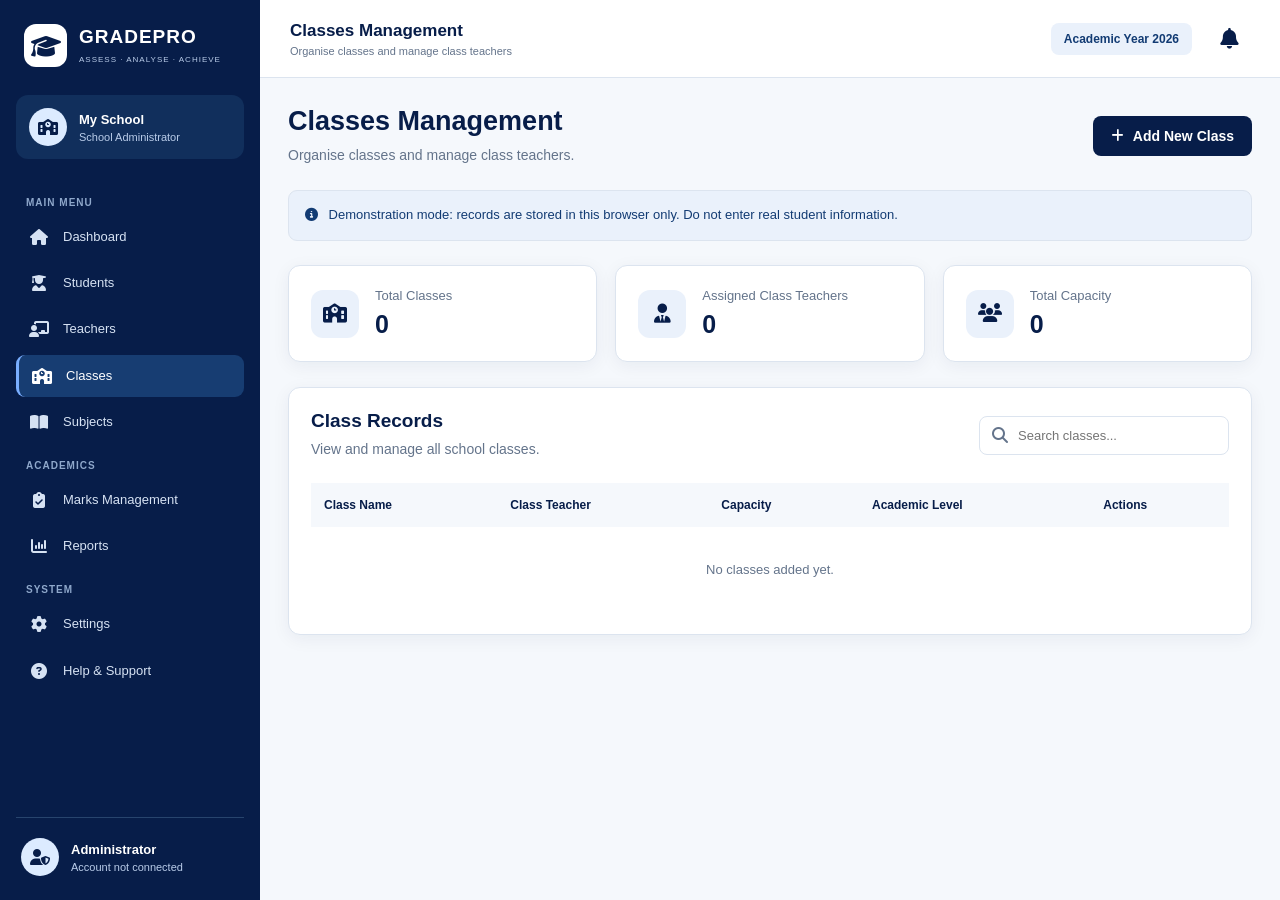
<file: classes.html>
<!DOCTYPE html>
<html lang="en">
<head>
    <meta charset="UTF-8">
    <meta name="viewport" content="width=device-width, initial-scale=1.0">
    <meta name="theme-color" content="#071D49">

    <title>GRADEPRO | Classes Management</title>

    <link rel="stylesheet" href="css/style.css">
    <link rel="stylesheet" href="css/classes.css">

    <link rel="stylesheet"
          href="https://cdnjs.cloudflare.com/ajax/libs/font-awesome/6.7.2/css/all.min.css">
</head>

<body>

<div class="app-container">

    <!-- SIDEBAR -->
    <aside class="sidebar" id="sidebar">

        <div class="brand">
            <div class="brand-icon">
                <i class="fa-solid fa-graduation-cap"></i>
            </div>

            <div>
                <h2>GRADEPRO</h2>
                <small>ASSESS · ANALYSE · ACHIEVE</small>
            </div>
        </div>

        <div class="school-info">
            <div class="school-avatar">
                <i class="fa-solid fa-school"></i>
            </div>

            <div>
                <strong>My School</strong>
                <small>School Administrator</small>
            </div>
        </div>

        <nav class="navigation">

            <p class="nav-heading">MAIN MENU</p>

            <a href="index.html" class="nav-link">
                <i class="fa-solid fa-house"></i>
                <span>Dashboard</span>
            </a>

            <a href="students.html" class="nav-link">
                <i class="fa-solid fa-user-graduate"></i>
                <span>Students</span>
            </a>

            <a href="teachers.html" class="nav-link">
                <i class="fa-solid fa-chalkboard-user"></i>
                <span>Teachers</span>
            </a>

            <a href="classes.html" class="nav-link active">
                <i class="fa-solid fa-school"></i>
                <span>Classes</span>
            </a>

            <a href="subjects.html" class="nav-link">
                <i class="fa-solid fa-book-open"></i>
                <span>Subjects</span>
            </a>

            <p class="nav-heading">ACADEMICS</p>

            <a href="marks.html" class="nav-link">
                <i class="fa-solid fa-clipboard-check"></i>
                <span>Marks Management</span>
            </a>

            <a href="reports.html" class="nav-link">
                <i class="fa-solid fa-chart-column"></i>
                <span>Reports</span>
            </a>

            <p class="nav-heading">SYSTEM</p>

            <a href="#" class="nav-link">
                <i class="fa-solid fa-gear"></i>
                <span>Settings</span>
            </a>

            <a href="#" class="nav-link">
                <i class="fa-solid fa-circle-question"></i>
                <span>Help &amp; Support</span>
            </a>

        </nav>

        <div class="sidebar-footer">
            <div class="admin-avatar">
                <i class="fa-solid fa-user-shield"></i>
            </div>

            <div>
                <strong>Administrator</strong>
                <small>Account not connected</small>
            </div>
        </div>

    </aside>

    <!-- MAIN CONTENT -->
    <div class="main-content">

        <header class="topbar">

            <div class="topbar-left">

                <button class="menu-button" id="menuButton"
                        type="button"
                        aria-label="Open navigation menu">
                    <i class="fa-solid fa-bars"></i>
                </button>

                <div>
                    <h3>Classes Management</h3>
                    <small>Organise classes and manage class teachers</small>
                </div>

            </div>

            <div class="topbar-right">
                <span class="academic-year">Academic Year 2026</span>

                <button class="notification-button"
                        type="button"
                        aria-label="Notifications">
                    <i class="fa-solid fa-bell"></i>
                </button>
            </div>

        </header>

        <main class="classes-page">

            <section class="page-heading">
                <div>
                    <h1>Classes Management</h1>
                    <p>Organise classes and manage class teachers.</p>
                </div>

                <button class="primary-btn" id="openClassModal">
                    <i class="fa-solid fa-plus"></i>
                    Add New Class
                </button>
            </section>

            <div class="demo-notice">
                <i class="fa-solid fa-circle-info"></i>
                Demonstration mode: records are stored in this browser only.
                Do not enter real student information.
            </div>

            <section class="class-stats">

                <div class="stat-card">
                    <div class="stat-icon">
                        <i class="fa-solid fa-school"></i>
                    </div>

                    <div>
                        <p>Total Classes</p>
                        <h2 id="totalClasses">0</h2>
                    </div>
                </div>

                <div class="stat-card">
                    <div class="stat-icon">
                        <i class="fa-solid fa-user-tie"></i>
                    </div>

                    <div>
                        <p>Assigned Class Teachers</p>
                        <h2 id="assignedTeachers">0</h2>
                    </div>
                </div>

                <div class="stat-card">
                    <div class="stat-icon">
                        <i class="fa-solid fa-users"></i>
                    </div>

                    <div>
                        <p>Total Capacity</p>
                        <h2 id="totalCapacity">0</h2>
                    </div>
                </div>

            </section>

            <section class="classes-panel">

                <div class="panel-heading">

                    <div>
                        <h2>Class Records</h2>
                        <p>View and manage all school classes.</p>
                    </div>

                    <div class="search-box">
                        <i class="fa-solid fa-magnifying-glass"></i>

                        <input type="search"
                               id="classSearch"
                               placeholder="Search classes...">
                    </div>

                </div>

                <div class="table-wrapper">

                    <table class="classes-table">

                        <thead>
                            <tr>
                                <th>Class Name</th>
                                <th>Class Teacher</th>
                                <th>Capacity</th>
                                <th>Academic Level</th>
                                <th>Actions</th>
                            </tr>
                        </thead>

                        <tbody id="classesTableBody">
                            <tr>
                                <td colspan="5" class="empty-message">
                                    No classes added yet.
                                </td>
                            </tr>
                        </tbody>

                    </table>

                </div>

            </section>

        </main>

    </div>

</div>

<!-- ADD / EDIT CLASS MODAL -->
<div class="modal" id="classModal">

    <div class="modal-content">

        <div class="modal-header">

            <div>
                <h2 id="classModalTitle">Add New Class</h2>
                <p>Enter the class information below.</p>
            </div>

            <button type="button"
                    id="closeClassModal"
                    class="close-btn">
                &times;
            </button>

        </div>

        <form id="classForm">

            <div class="form-group">
                <label for="className">Class Name</label>

                <input type="text"
                       id="className"
                       placeholder="e.g. Senior One"
                       required>
            </div>

            <div class="form-group">
                <label for="classTeacher">Class Teacher</label>

                <input type="text"
                       id="classTeacher"
                       placeholder="Enter teacher's name">
            </div>

            <div class="form-group">
                <label for="classCapacity">Class Capacity</label>

                <input type="number"
                       id="classCapacity"
                       min="1"
                       placeholder="e.g. 60"
                       required>
            </div>

            <div class="form-group">
                <label for="academicLevel">Academic Level</label>

                <select id="academicLevel" required>
                    <option value="">Select academic level</option>
                    <option value="Lower Secondary">Lower Secondary</option>
                    <option value="Upper Secondary">Upper Secondary</option>
                    <option value="Other">Other</option>
                </select>
            </div>

            <div class="form-actions">

                <button type="button"
                        id="cancelClassModal"
                        class="cancel-btn">
                    Cancel
                </button>

                <button type="submit" class="primary-btn">
                    Save Class
                </button>

            </div>

        </form>

    </div>

</div>

<script src="js/app.js"></script>
<script src="js/classes.js"></script>

</body>
</html>
</file>
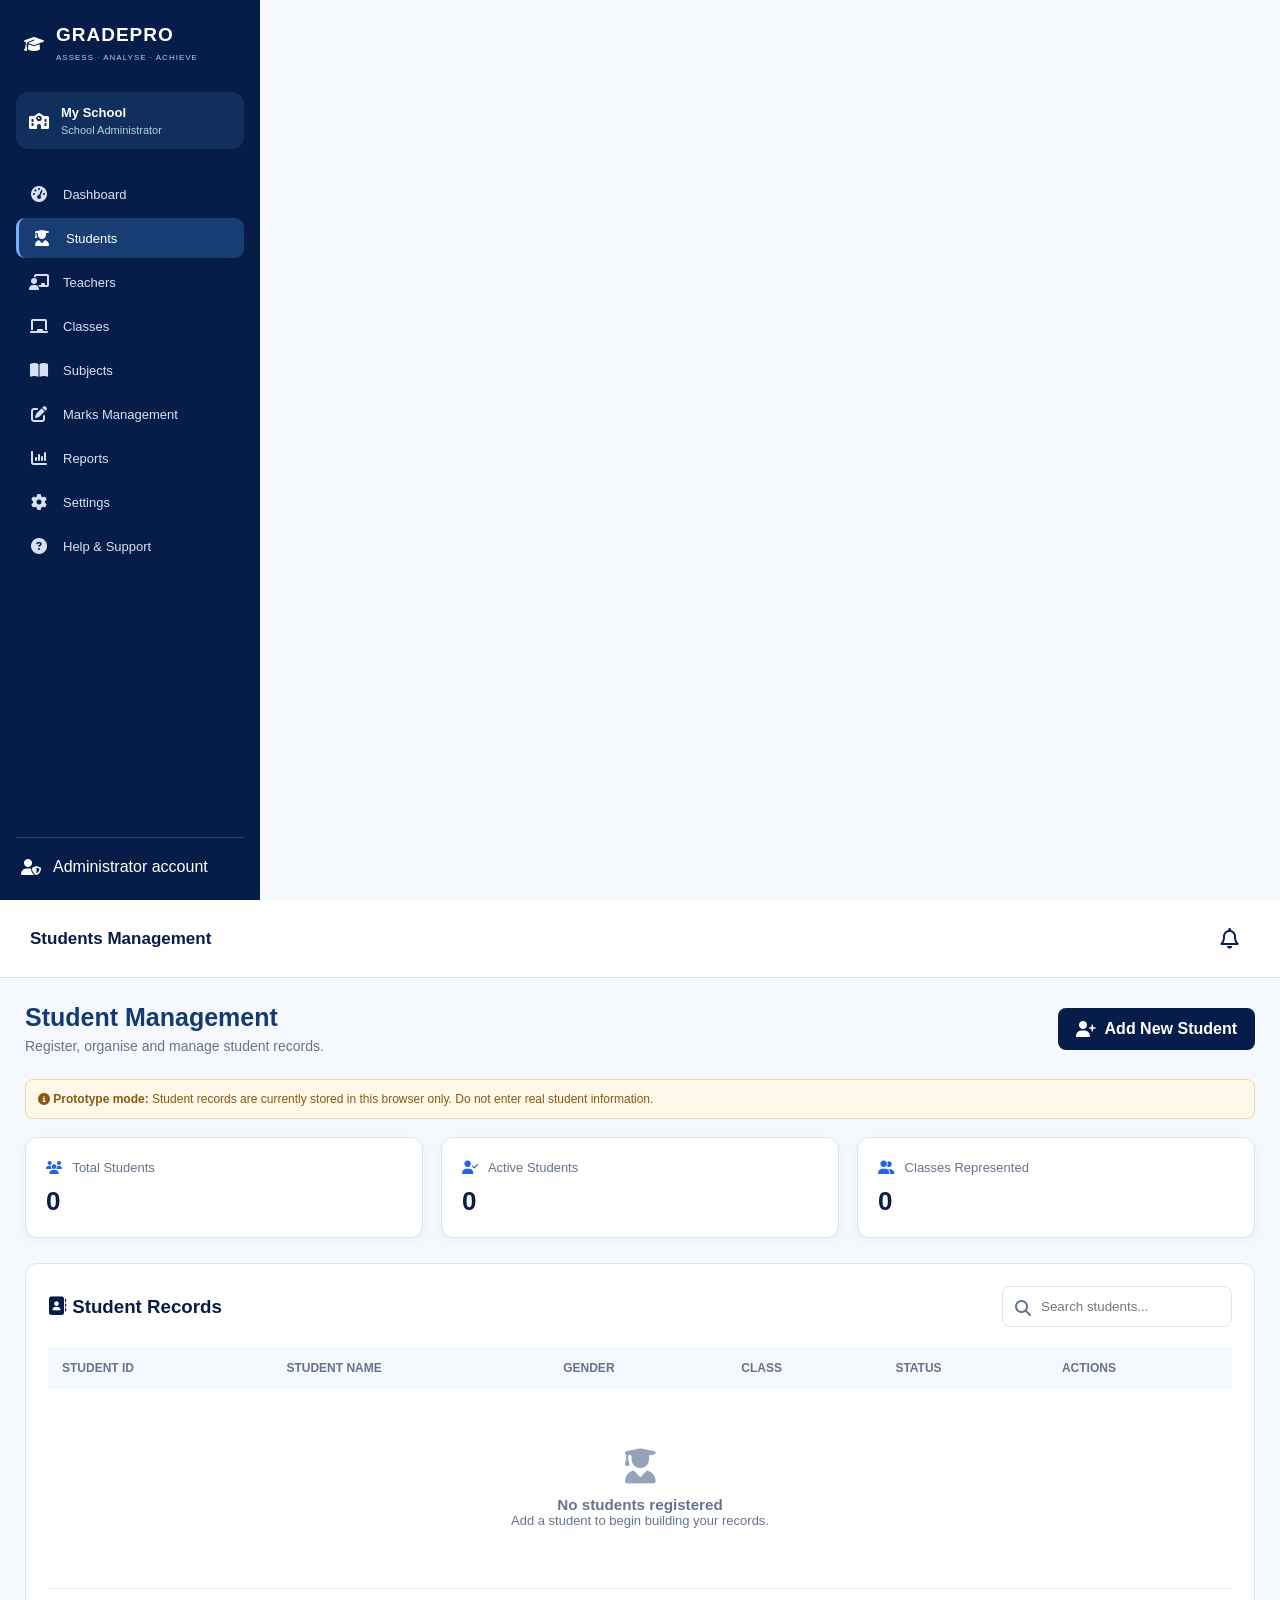
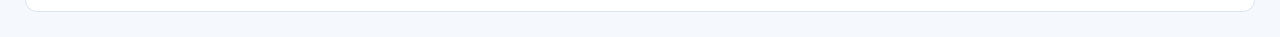
<file: students.html>
<!DOCTYPE html>
<html lang="en">
<head>
    <meta charset="UTF-8">
    <meta name="viewport" content="width=device-width, initial-scale=1.0">
    <meta name="theme-color" content="#123B73">

    <title>GRADEPRO | Students Management</title>

    <!-- EXTERNAL CSS -->
    <link rel="stylesheet" href="css/style.css">
    <link rel="stylesheet" href="css/students.css">

    <!-- FONT AWESOME -->
    <link rel="stylesheet"
    href="https://cdnjs.cloudflare.com/ajax/libs/font-awesome/6.7.2/css/all.min.css">
</head>

<body>

<div class="main-content">

    <!-- SIDEBAR -->
    <aside class="sidebar" id="sidebar">

        <div class="brand">
            <i class="fa-solid fa-graduation-cap"></i>
            <div>
                <h2>GRADEPRO</h2>
                <small>ASSESS · ANALYSE · ACHIEVE</small>
            </div>
        </div>

        <div class="school-info">
            <i class="fa-solid fa-school"></i>
            <div>
                <strong>My School</strong>
                <small>School Administrator</small>
            </div>
        </div>

        <nav class="sidebar-nav" aria-label="Main navigation">

            <a href="index.html">
                <i class="fa-solid fa-gauge-high"></i>
                Dashboard
            </a>

            <a href="students.html" class="active" aria-current="page">
                <i class="fa-solid fa-user-graduate"></i>
                Students
            </a>

            <a href="teachers.html">
                <i class="fa-solid fa-chalkboard-user"></i>
                Teachers
            </a>

            <a href="classes.html">
                <i class="fa-solid fa-chalkboard"></i>
                Classes
            </a>

            <a href="subjects.html">
                <i class="fa-solid fa-book-open"></i>
                Subjects
            </a>

            <a href="marks.html">
                <i class="fa-solid fa-pen-to-square"></i>
                Marks Management
            </a>

            <a href="reports.html">
                <i class="fa-solid fa-chart-column"></i>
                Reports
            </a>

            <a href="#">
                <i class="fa-solid fa-gear"></i>
                Settings
            </a>

            <a href="#">
                <i class="fa-solid fa-circle-question"></i>
                Help &amp; Support
            </a>

        </nav>

        <div class="sidebar-footer">
            <i class="fa-solid fa-user-shield"></i>
            <span>Administrator account</span>
        </div>

    </aside>


    <!-- MAIN CONTENT -->
    <div class="main-content">

        <!-- TOPBAR -->
        <header class="topbar">

            <button
                type="button"
                class="menu-toggle"
                id="menuButton"
                aria-label="Open navigation menu"
                aria-controls="sidebar"
                aria-expanded="false">

                <i class="fa-solid fa-bars"></i>

            </button>

            <div>
                <strong>Students Management</strong>
            </div>

            <div class="topbar-actions">
                <button type="button" class="notification-button"
                        aria-label="Notifications">
                    <i class="fa-regular fa-bell"></i>
                </button>
            </div>

        </header>


        <!-- STUDENTS PAGE -->
        <main class="page-content">

            <section class="page-heading">

                <div>
                    <h1>Student Management</h1>
                    <p>Register, organise and manage student records.</p>
                </div>

                <button type="button" class="primary-btn"
                        id="openStudentModal">

                    <i class="fa-solid fa-user-plus"></i>
                    Add New Student

                </button>

            </section>


            <!-- PROTOTYPE NOTICE -->
            <div class="notice">

                <i class="fa-solid fa-circle-info"></i>

                <strong>Prototype mode:</strong>
                Student records are currently stored in this browser only.
                Do not enter real student information.

            </div>


            <!-- STUDENT STATISTICS -->
            <section class="student-stats">

                <div class="student-stat">

                    <span>
                        <i class="fa-solid fa-users"></i>
                        Total Students
                    </span>

                    <h2 id="studentCount">0</h2>

                </div>


                <div class="student-stat">

                    <span>
                        <i class="fa-solid fa-user-check"></i>
                        Active Students
                    </span>

                    <h2 id="activeStudentCount">0</h2>

                </div>


                <div class="student-stat">

                    <span>
                        <i class="fa-solid fa-user-group"></i>
                        Classes Represented
                    </span>

                    <h2 id="classCount">0</h2>

                </div>

            </section>


            <!-- STUDENT RECORDS -->
            <section class="students-panel">

                <div class="students-toolbar">

                    <h3>
                        <i class="fa-solid fa-address-book"></i>
                        Student Records
                    </h3>

                    <div class="search-box">

                        <i class="fa-solid fa-magnifying-glass"></i>

                        <input
                            type="search"
                            id="studentSearch"
                            placeholder="Search students..."
                            aria-label="Search students">

                    </div>

                </div>


                <div class="table-wrapper">

                    <table class="students-table">

                        <thead>
                            <tr>
                                <th>Student ID</th>
                                <th>Student Name</th>
                                <th>Gender</th>
                                <th>Class</th>
                                <th>Status</th>
                                <th>Actions</th>
                            </tr>
                        </thead>

                        <tbody id="studentsTableBody">

                            <tr>
                                <td colspan="6">

                                    <div class="empty-message">

                                        <i class="fa-solid fa-user-graduate"></i>

                                        <h3>No students registered</h3>

                                        <p>
                                            Student records will appear here
                                            after registration.
                                        </p>

                                    </div>

                                </td>
                            </tr>

                        </tbody>

                    </table>

                </div>

            </section>

        </main>


        <!-- STUDENT REGISTRATION MODAL -->
        <div class="modal" id="studentModal">

            <div class="modal-content">

                <div class="modal-header">

                    <h2 id="studentModalTitle">
                        <i class="fa-solid fa-user-plus"></i>
                        Register Student
                    </h2>

                    <button
                        type="button"
                        class="close-modal"
                        id="closeStudentModal"
                        aria-label="Close form">

                        <i class="fa-solid fa-xmark"></i>

                    </button>

                </div>


                <form class="student-form" id="studentForm">

                    <div class="form-group">

                        <label for="studentId">Student ID</label>

                        <input
                            type="text"
                            id="studentId"
                            placeholder="e.g. GP001"
                            required>

                    </div>


                    <div class="form-group">

                        <label for="admissionNumber">Admission Number</label>

                        <input
                            type="text"
                            id="admissionNumber"
                            placeholder="Admission number"
                            required>

                    </div>


                    <div class="form-group">

                        <label for="firstName">First Name</label>

                        <input
                            type="text"
                            id="firstName"
                            placeholder="First name"
                            required>

                    </div>


                    <div class="form-group">

                        <label for="lastName">Last Name</label>

                        <input
                            type="text"
                            id="lastName"
                            placeholder="Last name"
                            required>

                    </div>


                    <div class="form-group">

                        <label for="gender">Gender</label>

                        <select id="gender" required>

                            <option value="">Select gender</option>
                            <option value="Male">Male</option>
                            <option value="Female">Female</option>

                        </select>

                    </div>


                    <div class="form-group">

                        <label for="studentClass">Class</label>

                        <select id="studentClass" required>

                            <option value="">Select class</option>
                            <option value="Senior 1">Senior 1</option>
                            <option value="Senior 2">Senior 2</option>
                            <option value="Senior 3">Senior 3</option>
                            <option value="Senior 4">Senior 4</option>
                            <option value="Senior 5">Senior 5</option>
                            <option value="Senior 6">Senior 6</option>

                        </select>

                    </div>


                    <div class="form-group">

                        <label for="studentStatus">Status</label>

                        <select id="studentStatus" required>

                            <option value="Active">Active</option>
                            <option value="Inactive">Inactive</option>

                        </select>

                    </div>


                    <div class="form-actions">

                        <button
                            type="button"
                            class="cancel-btn"
                            id="cancelStudentModal">

                            Cancel

                        </button>


                        <button type="submit" class="primary-btn">

                            <i class="fa-solid fa-floppy-disk"></i>
                            Register Student

                        </button>

                    </div>

                </form>

            </div>

        </div>

    </div>

</div>


<!-- JAVASCRIPT -->
<script src="js/app.js"></script>
<script src="js/students.js"></script>

</body>
</html>
</file>
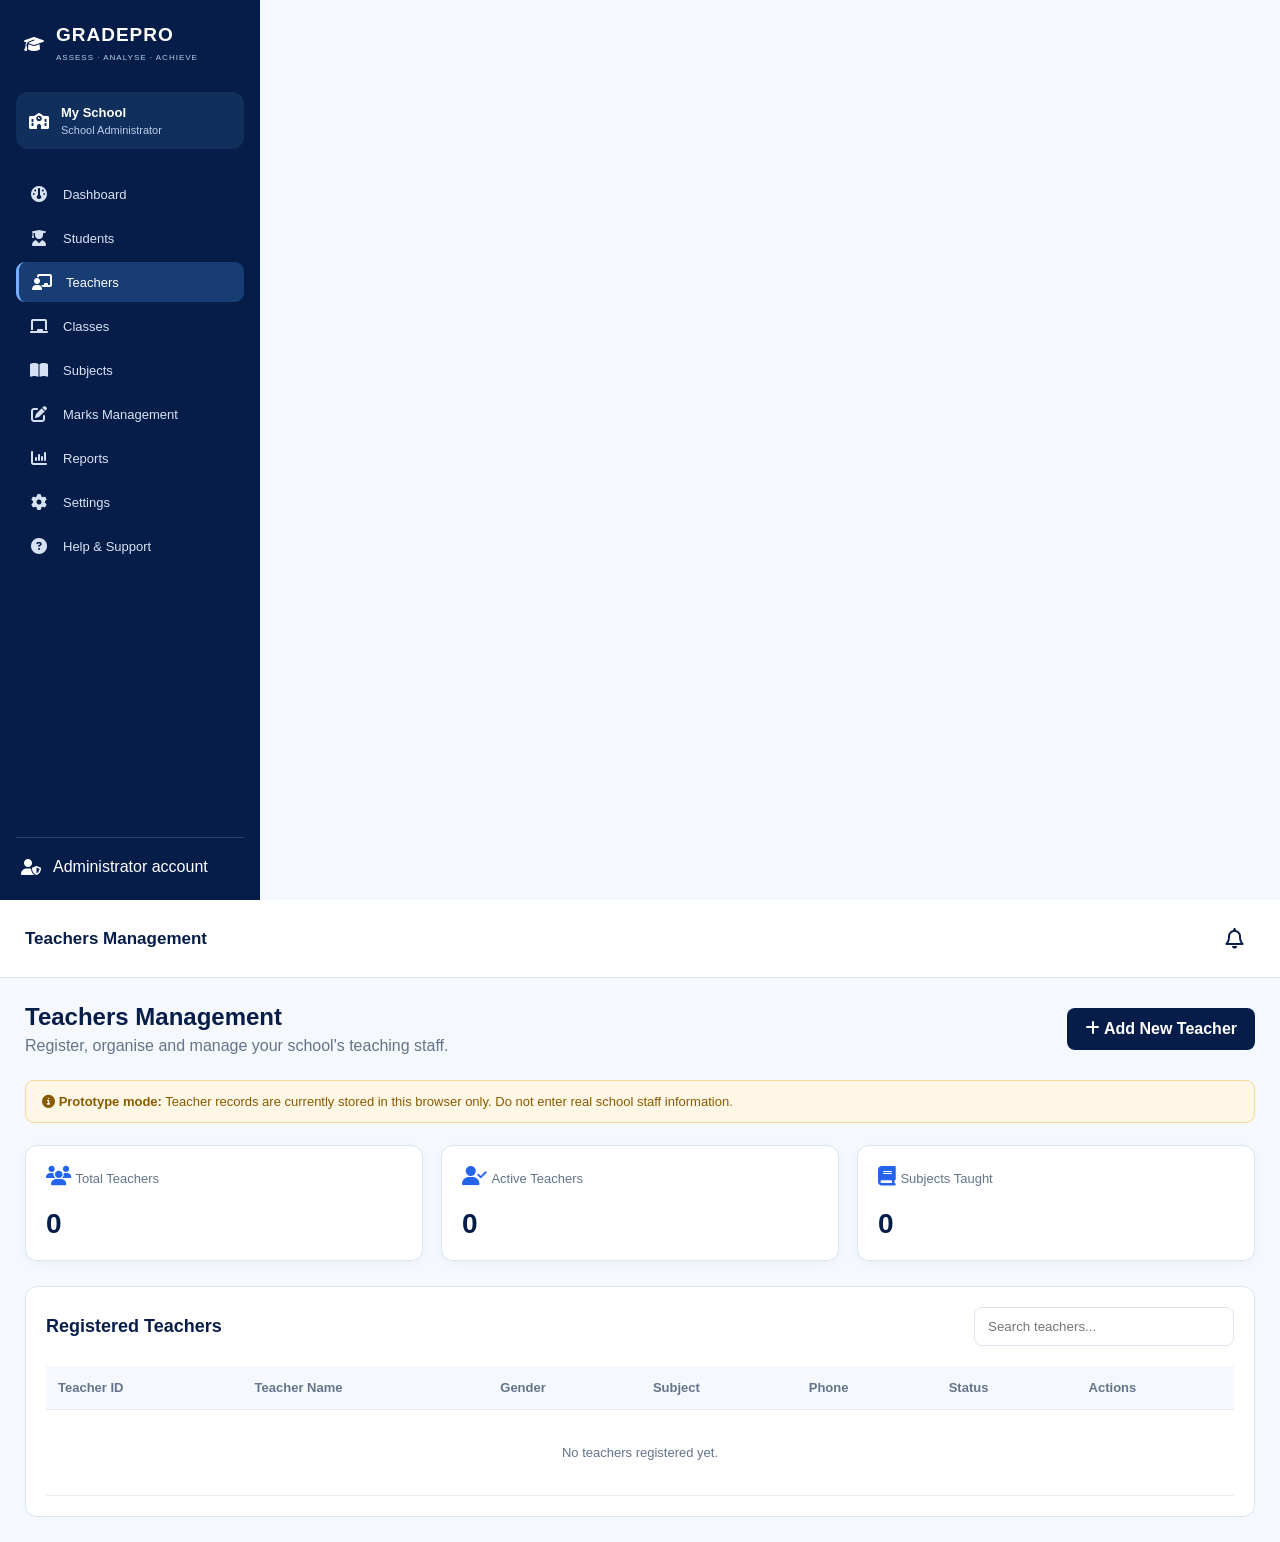
<file: teachers.html>
<!DOCTYPE html>
<html lang="en">
<head>
    <meta charset="UTF-8">
    <meta name="viewport" content="width=device-width, initial-scale=1.0">
    <meta name="theme-color" content="#123B73">

    <title>GRADEPRO | Teachers Management</title>

    <!-- Main stylesheets -->
    <link rel="stylesheet" href="css/style.css">
    <link rel="stylesheet" href="css/teachers.css">

    <!-- Icons -->
    <link rel="stylesheet" href="https://cdnjs.cloudflare.com/ajax/libs/font-awesome/6.7.2/css/all.min.css">
</head>

<body>

    <!-- SIDEBAR -->
    <aside class="sidebar" id="sidebar">

        <div class="brand">
            <i class="fa-solid fa-graduation-cap"></i>
            <div>
                <h2>GRADEPRO</h2>
                <small>ASSESS · ANALYSE · ACHIEVE</small>
            </div>
        </div>

        <div class="school-info">
            <i class="fa-solid fa-school"></i>
            <div>
                <strong>My School</strong>
                <small>School Administrator</small>
            </div>
        </div>

        <nav class="sidebar-nav" aria-label="Main navigation">

            <a href="index.html">
                <i class="fa-solid fa-gauge"></i>
                Dashboard
            </a>

            <a href="students.html">
                <i class="fa-solid fa-user-graduate"></i>
                Students
            </a>

            <a href="teachers.html" class="active" aria-current="page">
                <i class="fa-solid fa-chalkboard-user"></i>
                Teachers
            </a>

            <a href="classes.html">
                <i class="fa-solid fa-chalkboard"></i>
                Classes
            </a>

            <a href="subjects.html">
                <i class="fa-solid fa-book-open"></i>
                Subjects
            </a>

            <a href="marks.html">
                <i class="fa-solid fa-pen-to-square"></i>
                Marks Management
            </a>

            <a href="reports.html">
                <i class="fa-solid fa-chart-column"></i>
                Reports
            </a>

            <a href="#">
                <i class="fa-solid fa-gear"></i>
                Settings
            </a>

            <a href="#">
                <i class="fa-solid fa-circle-question"></i>
                Help &amp; Support
            </a>

        </nav>

        <div class="sidebar-footer">
            <i class="fa-solid fa-user-shield"></i>
            <span>Administrator account</span>
        </div>

    </aside>


    <!-- MAIN CONTENT -->
    <div class="main-content">

        <!-- TOPBAR -->
        <header class="topbar">

            <button
                type="button"
                class="menu-toggle"
                id="menuButton"
                aria-label="Open navigation menu"
                aria-controls="sidebar"
                aria-expanded="false"
            >
                <i class="fa-solid fa-bars"></i>
            </button>

            <div>
                <strong>Teachers Management</strong>
            </div>

            <div class="topbar-actions">
                <button type="button" class="notification-button" aria-label="Notifications">
                    <i class="fa-regular fa-bell"></i>
                </button>
            </div>

        </header>


        <!-- PAGE CONTENT -->
        <main class="page-content">

            <section class="page-heading">

                <div>
                    <h1>Teachers Management</h1>
                    <p>Register, organise and manage your school's teaching staff.</p>
                </div>

                <button type="button" class="primary-btn" id="openTeacherModal">
                    <i class="fa-solid fa-plus"></i>
                    Add New Teacher
                </button>

            </section>


            <!-- DEMO NOTICE -->
            <div class="demo-notice">
                <i class="fa-solid fa-circle-info"></i>
                <strong>Prototype mode:</strong>
                Teacher records are currently stored in this browser only.
                Do not enter real school staff information.
            </div>


            <!-- STATISTICS -->
            <section class="teacher-stats">

                <div class="teacher-stat">
                    <i class="fa-solid fa-users"></i>
                    <span>Total Teachers</span>
                    <h2 id="teacherCount">0</h2>
                </div>

                <div class="teacher-stat">
                    <i class="fa-solid fa-user-check"></i>
                    <span>Active Teachers</span>
                    <h2 id="activeTeacherCount">0</h2>
                </div>

                <div class="teacher-stat">
                    <i class="fa-solid fa-book"></i>
                    <span>Subjects Taught</span>
                    <h2 id="teacherSubjectCount">0</h2>
                </div>

            </section>


            <!-- TEACHERS TABLE -->
            <section class="table-panel">

                <div class="table-tools">
                    <h2>Registered Teachers</h2>

                    <input
                        type="search"
                        class="search-box"
                        id="teacherSearch"
                        placeholder="Search teachers..."
                        aria-label="Search teachers"
                    >
                </div>

                <div class="table-scroll">

                    <table>

                        <thead>
                            <tr>
                                <th>Teacher ID</th>
                                <th>Teacher Name</th>
                                <th>Gender</th>
                                <th>Subject</th>
                                <th>Phone</th>
                                <th>Status</th>
                                <th>Actions</th>
                            </tr>
                        </thead>

                        <tbody id="teachersTableBody">

                            <tr>
                                <td colspan="7" class="empty-state">
                                    No teachers registered yet.
                                </td>
                            </tr>

                        </tbody>

                    </table>

                </div>

            </section>

        </main>

    </div>


    <!-- TEACHER REGISTRATION MODAL -->
    <div
        class="modal"
        id="teacherModal"
        role="dialog"
        aria-modal="true"
        aria-labelledby="teacherModalTitle"
    >

        <div class="modal-content">

            <div class="modal-header">

                <h2 id="teacherModalTitle">Register New Teacher</h2>

                <button
                    type="button"
                    class="close-btn"
                    id="closeTeacherModal"
                    aria-label="Close registration form"
                >
                    &times;
                </button>

            </div>


            <form id="teacherForm">

                <div class="form-grid">

                    <div class="form-group">
                        <label for="teacherId">Teacher ID *</label>
                        <input
                            type="text"
                            id="teacherId"
                            required
                            placeholder="e.g. TCH001"
                        >
                    </div>

                    <div class="form-group">
                        <label for="staffNumber">Staff Number *</label>
                        <input
                            type="text"
                            id="staffNumber"
                            required
                            placeholder="e.g. STF001"
                        >
                    </div>

                    <div class="form-group">
                        <label for="teacherFirstName">First Name *</label>
                        <input type="text" id="teacherFirstName" required>
                    </div>

                    <div class="form-group">
                        <label for="teacherLastName">Last Name *</label>
                        <input type="text" id="teacherLastName" required>
                    </div>

                    <div class="form-group">
                        <label for="teacherGender">Gender *</label>
                        <select id="teacherGender" required>
                            <option value="">Select gender</option>
                            <option value="Male">Male</option>
                            <option value="Female">Female</option>
                            <option value="Other">Other</option>
                        </select>
                    </div>

                    <div class="form-group">
                        <label for="teacherPhone">Phone Number</label>
                        <input
                            type="tel"
                            id="teacherPhone"
                            placeholder="Phone number"
                        >
                    </div>

                    <div class="form-group">
                        <label for="teacherEmail">Email Address</label>
                        <input
                            type="email"
                            id="teacherEmail"
                            placeholder="Email address"
                        >
                    </div>

                    <div class="form-group">
                        <label for="teacherSubject">Main Subject *</label>
                        <input
                            type="text"
                            id="teacherSubject"
                            required
                            placeholder="e.g. Mathematics"
                        >
                    </div>

                    <div class="form-group">
                        <label for="teacherStatus">Employment Status *</label>
                        <select id="teacherStatus" required>
                            <option value="Active">Active</option>
                            <option value="Inactive">Inactive</option>
                        </select>
                    </div>

                </div>


                <div class="form-actions">

                    <button
                        type="button"
                        class="secondary-btn"
                        id="cancelTeacherModal"
                    >
                        Cancel
                    </button>

                    <button
                        type="submit"
                        class="primary-btn"
                        id="saveTeacherBtn"
                    >
                        Save Teacher
                    </button>

                </div>

            </form>

        </div>

    </div>


    <!-- JAVASCRIPT -->
    <script src="js/app.js"></script>
    <script src="js/teachers.js"></script>

</body>
</html>
</file>
<file: css/style.css>
/* =====================================
   GRADEPRO - MAIN STYLESHEET
   ASSESS · ANALYSE · ACHIEVE
===================================== */

:root {
    --navy: #071D49;
    --blue: #123B73;
    --royal: #2563EB;
    --pale-blue: #EAF1FB;
    --white: #FFFFFF;
    --slate: #64748B;
    --border: #DCE4EF;
    --background: #F5F8FC;
    --green: #16A34A;
    --purple: #7C3AED;
    --orange: #EA580C;
    --shadow: 0 4px 18px rgba(7, 29, 73, 0.06);
}

* {
    margin: 0;
    padding: 0;
    box-sizing: border-box;
}

body {
    font-family: Arial, Helvetica, sans-serif;
    background: var(--background);
    color: var(--navy);
    min-height: 100vh;
}

button, a {
    font: inherit;
}

a {
    text-decoration: none;
    color: inherit;
}

button {
    cursor: pointer;
}

.app-container {
    display: flex;
    min-height: 100vh;
}

/* =====================================
   SIDEBAR
===================================== */

.sidebar {
    width: 260px;
    background: var(--navy);
    color: var(--white);
    min-height: 100vh;
    display: flex;
    flex-direction: column;
    padding: 24px 16px;
    flex-shrink: 0;
}

.brand {
    display: flex;
    align-items: center;
    gap: 12px;
    padding: 0 8px 28px;
}

.brand-icon {
    width: 43px;
    height: 43px;
    border-radius: 12px;
    background: var(--white);
    color: var(--navy);
    display: grid;
    place-items: center;
    font-size: 24px;
    font-weight: bold;
    flex-shrink: 0;
}

.brand h2 {
    font-size: 19px;
    letter-spacing: 1px;
}

.brand small {
    font-size: 8px;
    color: #B9CCE9;
    letter-spacing: 1px;
}

.school-info {
    display: flex;
    align-items: center;
    gap: 12px;
    background: #112F5C;
    padding: 13px;
    border-radius: 12px;
    margin-bottom: 25px;
}

.school-avatar,
.admin-avatar {
    width: 38px;
    height: 38px;
    border-radius: 50%;
    background: #DCEBFF;
    color: var(--navy);
    display: grid;
    place-items: center;
    font-weight: bold;
    flex-shrink: 0;
}

.school-info strong,
.sidebar-footer strong {
    display: block;
    font-size: 13px;
}

.school-info small,
.sidebar-footer small {
    display: block;
    color: #B9CCE9;
    font-size: 11px;
    margin-top: 4px;
}

/* Navigation headings */

.nav-heading {
    color: #8FA8CB;
    font-size: 10px;
    font-weight: bold;
    letter-spacing: 1px;
    padding: 13px 10px 8px;
}

/* Navigation links */

.navigation {
    display: flex;
    flex-direction: column;
}

.nav-link {
    display: flex;
    align-items: center;
    gap: 13px;
    padding: 12px;
    border-radius: 9px;
    color: #D6E2F3;
    font-size: 13px;
    margin-bottom: 4px;
    transition: 0.2s ease;
}

/* Navigation icons */

.nav-link i {
    width: 22px;
    min-width: 22px;
    text-align: center;
    font-size: 16px;
}

/* Navigation text */

.nav-link span {
    font-size: 13px;
    width: auto;
    text-align: left;
    line-height: 1.4;
}

.nav-link:hover,
.nav-link.active {
    background: #173D72;
    color: white;
}

.nav-link.active {
    border-left: 3px solid #79AEFF;
}

/* Support older sidebar navigation */

.sidebar-nav {
    display: flex;
    flex-direction: column;
}

.sidebar-nav a {
    display: flex;
    align-items: center;
    gap: 13px;
    padding: 12px;
    border-radius: 9px;
    color: #D6E2F3;
    font-size: 13px;
    margin-bottom: 4px;
    transition: 0.2s ease;
}

.sidebar-nav a i {
    width: 22px;
    min-width: 22px;
    text-align: center;
    font-size: 16px;
}

.sidebar-nav a:hover,
.sidebar-nav a.active {
    background: #173D72;
    color: white;
}

.sidebar-nav a.active {
    border-left: 3px solid #79AEFF;
}

/* Sidebar footer */

.sidebar-footer {
    display: flex;
    align-items: center;
    gap: 12px;
    border-top: 1px solid #27446D;
    padding: 20px 5px 0;
    margin-top: auto;
}

/* =====================================
   MAIN CONTENT AND TOPBAR
===================================== */

.main-content {
    flex: 1;
    min-width: 0;
}

.topbar {
    height: 78px;
    background: white;
    border-bottom: 1px solid var(--border);
    padding: 0 30px;
    display: flex;
    align-items: center;
    justify-content: space-between;
    gap: 15px;
}

.topbar-left {
    display: flex;
    align-items: center;
    gap: 15px;
}

.topbar h3,
.topbar strong {
    font-size: 17px;
    color: var(--navy);
}

.topbar small {
    color: var(--slate);
    font-size: 11px;
    display: block;
    margin-top: 4px;
}

.topbar-right {
    display: flex;
    align-items: center;
    gap: 16px;
}

.topbar-actions {
    display: flex;
    align-items: center;
    gap: 12px;
    color: var(--navy);
}

.academic-year {
    background: var(--pale-blue);
    color: var(--blue);
    padding: 9px 13px;
    border-radius: 8px;
    font-size: 12px;
    font-weight: bold;
}

/* Notification and hamburger buttons */

.notification-button,
.menu-button,
.menu-toggle {
    display: flex;
    align-items: center;
    justify-content: center;
    background: transparent;
    border: none;
    color: var(--navy);
    font-size: 21px;
    cursor: pointer;
    border-radius: 8px;
}

.notification-button {
    width: 42px;
    height: 42px;
}

.menu-button,
.menu-toggle {
    display: none;
    width: 42px;
    height: 42px;
    padding: 0;
    flex-shrink: 0;
}

.notification-button:hover,
.menu-button:hover,
.menu-toggle:hover {
    background: var(--pale-blue);
}

.menu-button:focus-visible,
.menu-toggle:focus-visible,
.notification-button:focus-visible {
    outline: 2px solid var(--royal);
    outline-offset: 3px;
}

/* =====================================
   DASHBOARD CONTENT
===================================== */

.dashboard-content {
    padding: 30px;
    max-width: 1600px;
    margin: auto;
}

.welcome-section {
    background: linear-gradient(110deg, #071D49, #123B73);
    color: white;
    border-radius: 16px;
    padding: 30px;
    display: flex;
    justify-content: space-between;
    align-items: center;
    margin-bottom: 25px;
    overflow: hidden;
}

.welcome-label {
    font-size: 10px;
    color: #B9D4F9;
    letter-spacing: 1.5px;
    margin-bottom: 12px;
}

.welcome-section h1 {
    font-size: 27px;
    margin-bottom: 10px;
}

.welcome-section p:last-child {
    color: #D4E2F4;
    font-size: 13px;
    line-height: 1.6;
}

.welcome-icon {
    font-size: 65px;
    opacity: 0.9;
}

/* =====================================
   STATISTICS
===================================== */

.statistics-grid {
    display: grid;
    grid-template-columns: repeat(4, 1fr);
    gap: 18px;
    margin-bottom: 23px;
}

.stat-card,
.panel {
    background: white;
    border: 1px solid var(--border);
    border-radius: 13px;
    box-shadow: var(--shadow);
}

.stat-card {
    padding: 20px;
}

.stat-top {
    display: flex;
    align-items: center;
    justify-content: space-between;
    gap: 8px;
    color: var(--slate);
    font-size: 12px;
}

.stat-icon {
    width: 37px;
    height: 37px;
    border-radius: 10px;
    display: grid;
    place-items: center;
    font-size: 19px;
}

.stat-icon.blue {
    background: #EAF1FB;
    color: #2563EB;
}

.stat-icon.purple {
    background: #F1EAFE;
    color: var(--purple);
}

.stat-icon.green {
    background: #E8F8EE;
    color: var(--green);
}

.stat-icon.orange {
    background: #FFF1E5;
    color: var(--orange);
}

.stat-card h2 {
    font-size: 29px;
    margin: 17px 0 5px;
}

.stat-card small {
    color: var(--slate);
    font-size: 11px;
}

/* =====================================
   ANALYTICS
===================================== */

.analytics-grid {
    display: grid;
    grid-template-columns: 1.5fr 1fr;
    gap: 20px;
    margin-bottom: 23px;
}

.panel {
    padding: 22px;
    min-width: 0;
}

.panel-header {
    display: flex;
    justify-content: space-between;
    align-items: center;
    gap: 12px;
    margin-bottom: 20px;
}

.panel-header h3 {
    font-size: 15px;
    margin-bottom: 6px;
}

.panel-header p {
    font-size: 11px;
    color: var(--slate);
}

.panel-tag {
    background: #FFF4DD;
    color: #956000;
    font-size: 9px;
    padding: 6px 9px;
    border-radius: 6px;
    font-weight: bold;
}

.chart-container {
    height: 260px;
    position: relative;
}

/* =====================================
   LOWER DASHBOARD
===================================== */

.bottom-grid {
    display: grid;
    grid-template-columns: 1.4fr 1fr;
    gap: 20px;
}

.empty-state {
    text-align: center;
    padding: 25px 10px;
}

.empty-icon {
    font-size: 32px;
    color: #9BAEC7;
    margin-bottom: 12px;
}

.empty-state h4 {
    font-size: 13px;
    margin-bottom: 7px;
}

.empty-state p {
    color: var(--slate);
    font-size: 11px;
}

.summary-item {
    display: flex;
    justify-content: space-between;
    gap: 12px;
    padding: 14px 0;
    border-bottom: 1px solid var(--border);
    font-size: 12px;
}

.summary-item span {
    color: var(--slate);
}

.status-pending {
    color: #D97706;
}

.dashboard-footer {
    display: flex;
    justify-content: space-between;
    gap: 12px;
    padding: 25px 0 10px;
    color: var(--slate);
    font-size: 10px;
}

/* =====================================
   TABLET
===================================== */

@media (max-width: 1050px) {

    .statistics-grid {
        grid-template-columns: repeat(2, 1fr);
    }

    .analytics-grid {
        grid-template-columns: 1fr;
    }
}

/* =====================================
   MOBILE
===================================== */

@media (max-width: 700px) {

    .sidebar {
        position: fixed;
        left: -270px;
        top: 0;
        bottom: 0;
        width: 260px;
        height: 100vh;
        overflow-y: auto;
        z-index: 1000;
        transition: left 0.3s ease;
    }

    .sidebar.open {
        left: 0;
    }

    .menu-button,
    .menu-toggle {
        display: flex;
        align-items: center;
        justify-content: center;
    }

    .topbar {
        height: 68px;
        padding: 0 15px;
    }

    .topbar h3,
    .topbar strong {
        font-size: 15px;
    }

    .topbar-right,
    .topbar-actions {
        gap: 9px;
    }

    .academic-year {
        font-size: 9px;
        padding: 8px;
    }

    .dashboard-content {
        padding: 17px 13px;
    }

    .welcome-section {
        padding: 23px 18px;
        border-radius: 12px;
    }

    .welcome-section h1 {
        font-size: 21px;
    }

    .welcome-section p:last-child {
        font-size: 11px;
    }

    .welcome-icon {
        font-size: 40px;
    }

    .statistics-grid {
        grid-template-columns: repeat(2, minmax(0, 1fr));
        gap: 10px;
    }

    .stat-card {
        padding: 14px;
    }

    .stat-card h2 {
        font-size: 24px;
    }

    .stat-top {
        font-size: 10px;
    }

    .stat-icon {
        width: 31px;
        height: 31px;
    }

    .panel {
        padding: 16px;
    }

    .chart-container {
        height: 230px;
    }

    .bottom-grid {
        grid-template-columns: 1fr;
    }

    .dashboard-footer {
        flex-direction: column;
        text-align: center;
    }
}

/* =====================================
   SMALL PHONES
===================================== */

@media (max-width: 360px) {

    .welcome-icon {
        display: none;
    }

    .academic-year {
        display: none;
    }

    .statistics-grid {
        grid-template-columns: 1fr 1fr;
    }
}
</file>
<file: css/classes.css>
/* =========================================
   GRADEPRO - CLASSES MANAGEMENT
   Classes-specific stylesheet only
   Shared layout: css/style.css
========================================= */

/* PAGE LAYOUT */

.classes-page {
    padding: 28px;
    width: 100%;
    min-width: 0;
}

/* PAGE HEADING */

.classes-page .page-heading {
    display: flex;
    justify-content: space-between;
    align-items: center;
    gap: 20px;
    margin-bottom: 24px;
}

.classes-page .page-heading h1 {
    color: var(--navy);
    font-size: 27px;
    font-weight: 700;
    margin: 0 0 7px;
}

.classes-page .page-heading p,
.classes-page .panel-heading p {
    color: var(--slate);
    margin: 0;
    font-size: 14px;
    line-height: 1.6;
}

/* BUTTONS */

.classes-page .primary-btn,
.modal .primary-btn {
    background: var(--navy);
    color: var(--white);
    border: none;
    border-radius: 8px;
    padding: 12px 18px;
    font-size: 14px;
    font-weight: 600;
    cursor: pointer;
    display: inline-flex;
    align-items: center;
    justify-content: center;
    gap: 9px;
    transition: background 0.2s ease, transform 0.2s ease;
}

.classes-page .primary-btn:hover,
.modal .primary-btn:hover {
    background: var(--blue);
}

.classes-page .primary-btn:active,
.modal .primary-btn:active {
    transform: scale(0.98);
}

/* DEMONSTRATION NOTICE */

.demo-notice {
    background: var(--pale-blue);
    border: 1px solid var(--border);
    color: var(--blue);
    padding: 14px 16px;
    border-radius: 9px;
    font-size: 13px;
    margin-bottom: 24px;
    line-height: 1.6;
}

.demo-notice i {
    margin-right: 7px;
}

/* CLASS STATISTICS */

.class-stats {
    display: grid;
    grid-template-columns: repeat(3, minmax(0, 1fr));
    gap: 18px;
    margin-bottom: 25px;
}

.class-stats .stat-card {
    background: var(--white);
    border: 1px solid var(--border);
    border-radius: 12px;
    padding: 22px;
    display: flex;
    align-items: center;
    gap: 16px;
    box-shadow: var(--shadow);
    min-width: 0;
}

.class-stats .stat-icon {
    width: 48px;
    height: 48px;
    flex-shrink: 0;
    border-radius: 12px;
    background: var(--pale-blue);
    color: var(--navy);
    display: flex;
    align-items: center;
    justify-content: center;
    font-size: 19px;
}

.class-stats .stat-card p {
    color: var(--slate);
    font-size: 13px;
    margin: 0 0 7px;
}

.class-stats .stat-card h2 {
    color: var(--navy);
    font-size: 25px;
    margin: 0;
    font-weight: 700;
}

/* CLASS RECORDS PANEL */

.classes-panel {
    background: var(--white);
    border: 1px solid var(--border);
    border-radius: 12px;
    padding: 22px;
    box-shadow: var(--shadow);
    min-width: 0;
}

.classes-page .panel-heading {
    display: flex;
    justify-content: space-between;
    align-items: center;
    gap: 18px;
    margin-bottom: 22px;
}

.classes-page .panel-heading h2 {
    color: var(--navy);
    font-size: 19px;
    margin: 0 0 6px;
}

/* SEARCH BOX */

.classes-page .search-box {
    display: flex;
    align-items: center;
    gap: 10px;
    border: 1px solid var(--border);
    border-radius: 8px;
    padding: 0 12px;
    width: 250px;
    background: var(--white);
    transition: border-color 0.2s ease, box-shadow 0.2s ease;
}

.classes-page .search-box:focus-within {
    border-color: var(--royal);
    box-shadow: 0 0 0 3px rgba(37, 99, 235, 0.1);
}

.classes-page .search-box i {
    color: var(--slate);
}

.classes-page .search-box input {
    border: none;
    outline: none;
    padding: 11px 0;
    width: 100%;
    min-width: 0;
    font-size: 13px;
    background: transparent;
    color: var(--navy);
}

/* CLASS TABLE */

.table-wrapper {
    width: 100%;
    overflow-x: auto;
}

.classes-table {
    width: 100%;
    border-collapse: collapse;
    min-width: 650px;
}

.classes-table th {
    background: var(--background);
    color: var(--navy);
    font-size: 12px;
    font-weight: 700;
    text-align: left;
    padding: 15px 13px;
    white-space: nowrap;
}

.classes-table td {
    color: var(--slate);
    font-size: 13px;
    padding: 15px 13px;
    border-bottom: 1px solid var(--border);
}

.classes-table tbody tr {
    transition: background 0.2s ease;
}

.classes-table tbody tr:hover {
    background: var(--background);
}

.classes-table tbody tr:last-child td {
    border-bottom: none;
}

.classes-table .empty-message {
    text-align: center;
    padding: 35px !important;
    color: var(--slate) !important;
}

/* TABLE ACTION BUTTONS */

.action-btn {
    border: none;
    background: transparent;
    cursor: pointer;
    font-size: 14px;
    padding: 7px;
    margin-right: 5px;
    border-radius: 5px;
    transition: background 0.2s ease;
}

.edit-btn {
    color: var(--blue);
}

.delete-btn {
    color: #B42336;
}

.action-btn:hover {
    background: var(--pale-blue);
}

/* ADD / EDIT CLASS MODAL */

.modal {
    display: none;
    position: fixed;
    inset: 0;
    background: rgba(7, 29, 73, 0.65);
    z-index: 1000;
    align-items: center;
    justify-content: center;
    padding: 16px;
}

.modal.active {
    display: flex;
}

.modal-content {
    background: var(--white);
    width: 100%;
    max-width: 480px;
    max-height: 90vh;
    overflow-y: auto;
    border-radius: 13px;
    padding: 25px;
    box-shadow: 0 15px 45px rgba(0, 0, 0, 0.2);
}

.modal-header {
    display: flex;
    justify-content: space-between;
    align-items: flex-start;
    gap: 15px;
    margin-bottom: 24px;
}

.modal-header h2 {
    color: var(--navy);
    font-size: 21px;
    margin: 0 0 6px;
}

.modal-header p {
    color: var(--slate);
    font-size: 13px;
    margin: 0;
    line-height: 1.5;
}

.close-btn {
    border: none;
    background: transparent;
    color: var(--slate);
    font-size: 27px;
    cursor: pointer;
    line-height: 1;
}

.close-btn:hover {
    color: var(--navy);
}

/* FORM FIELDS */

.form-group {
    margin-bottom: 18px;
}

.form-group label {
    display: block;
    color: var(--navy);
    font-size: 13px;
    font-weight: 600;
    margin-bottom: 8px;
}

.form-group input,
.form-group select {
    width: 100%;
    padding: 12px;
    border: 1px solid var(--border);
    border-radius: 7px;
    outline: none;
    background: var(--white);
    color: var(--navy);
    font-size: 14px;
}

.form-group input:focus,
.form-group select:focus {
    border-color: var(--royal);
    box-shadow: 0 0 0 3px rgba(37, 99, 235, 0.1);
}

/* FORM ACTIONS */

.form-actions {
    display: flex;
    justify-content: flex-end;
    gap: 10px;
    margin-top: 25px;
}

.cancel-btn {
    background: var(--background);
    color: var(--navy);
    border: 1px solid var(--border);
    border-radius: 8px;
    padding: 12px 18px;
    cursor: pointer;
    font-weight: 600;
}

.cancel-btn:hover {
    background: var(--pale-blue);
}

/* =========================================
   RESPONSIVE CLASSES PAGE
========================================= */

@media (max-width: 800px) {

    .classes-page {
        padding: 18px;
    }

    .class-stats {
        grid-template-columns: 1fr;
    }

    .classes-page .page-heading,
    .classes-page .panel-heading {
        align-items: flex-start;
        flex-direction: column;
    }

    .classes-page .search-box {
        width: 100%;
    }
}

@media (max-width: 480px) {

    .classes-page {
        padding: 14px;
    }

    .classes-page .page-heading h1 {
        font-size: 22px;
    }

    .classes-panel {
        padding: 14px;
    }

    .class-stats .stat-card {
        padding: 17px;
    }

    .modal-content {
        padding: 18px;
    }

    .form-actions {
        flex-direction: column-reverse;
    }

    .form-actions button {
        width: 100%;
    }
}
</file>
<file: css/students.css>
/* =====================================
   GRADEPRO - STUDENTS MANAGEMENT
   ASSESS · ANALYSE · ACHIEVE
===================================== */

/* PAGE LAYOUT */

.page-content,
.students-page {
    padding: 25px;
}

.page-heading {
    display: flex;
    justify-content: space-between;
    align-items: center;
    flex-wrap: wrap;
    gap: 15px;
    margin-bottom: 25px;
}

.page-heading h1 {
    color: #123B73;
    font-size: 25px;
    margin-bottom: 6px;
}

.page-heading p {
    color: #64748B;
    font-size: 14px;
}

/* BUTTONS */

.primary-btn {
    background: #071D49;
    color: white;
    border: none;
    border-radius: 8px;
    padding: 12px 18px;
    font-weight: 600;
    cursor: pointer;
    display: inline-flex;
    align-items: center;
    justify-content: center;
    gap: 9px;
    transition: background 0.2s ease;
}

.primary-btn:hover {
    background: #123B73;
}

.cancel-btn {
    padding: 12px 17px;
    background: #F1F5F9;
    color: #334155;
    border: none;
    border-radius: 8px;
    cursor: pointer;
}

/* NOTICE */

.notice {
    background: #FFF7E8;
    color: #875A13;
    border: 1px solid #F4D9A7;
    padding: 12px;
    border-radius: 8px;
    font-size: 12px;
    margin-bottom: 18px;
}

/* STUDENT STATISTICS */

.student-stats {
    display: grid;
    grid-template-columns: repeat(3, 1fr);
    gap: 18px;
    margin-bottom: 25px;
}

.student-stat {
    background: white;
    padding: 20px;
    border-radius: 12px;
    border: 1px solid #DCE4EF;
    box-shadow: 0 3px 12px rgba(7, 29, 73, 0.03);
}

.student-stat span {
    color: #64748B;
    font-size: 13px;
}

.student-stat h2 {
    color: #071D49;
    font-size: 26px;
    margin-top: 10px;
}

.student-stat i {
    color: #2563EB;
    margin-right: 7px;
}

/* STUDENT RECORDS PANEL */

.students-panel {
    background: white;
    border: 1px solid #DCE4EF;
    border-radius: 12px;
    padding: 22px;
    overflow: hidden;
}

.students-toolbar {
    display: flex;
    justify-content: space-between;
    align-items: center;
    gap: 15px;
    flex-wrap: wrap;
    margin-bottom: 20px;
}

.students-toolbar h3 {
    color: #071D49;
}

.search-box {
    position: relative;
    min-width: 230px;
}

.search-box i {
    position: absolute;
    left: 13px;
    top: 14px;
    color: #64748B;
}

.search-box input {
    width: 100%;
    padding: 12px 12px 12px 38px;
    border: 1px solid #DCE4EF;
    border-radius: 8px;
    outline: none;
}

.search-box input:focus,
.student-form input:focus,
.student-form select:focus {
    border-color: #2563EB;
}

/* STUDENTS TABLE */

.table-wrapper {
    width: 100%;
    overflow-x: auto;
}

.students-table {
    width: 100%;
    border-collapse: collapse;
    min-width: 650px;
}

.students-table th {
    background: #F5F8FC;
    color: #64748B;
    text-align: left;
    padding: 14px;
    font-size: 12px;
    text-transform: uppercase;
}

.students-table td {
    padding: 15px 14px;
    border-bottom: 1px solid #E8EDF4;
    color: #334155;
    font-size: 13px;
}

.students-table tbody tr:hover {
    background: #F8FAFD;
}

.student-name {
    font-weight: 600;
    color: #071D49;
}

.student-badge {
    background: #EAF1FB;
    color: #123B73;
    padding: 5px 9px;
    border-radius: 20px;
    font-size: 11px;
}

.empty-message {
    text-align: center;
    padding: 45px 15px;
    color: #64748B;
}

.empty-message i {
    display: block;
    font-size: 35px;
    color: #94A3B8;
    margin-bottom: 12px;
}

/* STUDENT REGISTRATION MODAL */

.modal {
    display: none;
    position: fixed;
    inset: 0;
    background: rgba(7, 29, 73, 0.55);
    z-index: 1000;
    align-items: center;
    justify-content: center;
    padding: 15px;
}

.modal.active {
    display: flex;
}

.modal-content {
    background: white;
    width: 100%;
    max-width: 550px;
    max-height: 90vh;
    overflow-y: auto;
    border-radius: 14px;
    padding: 25px;
}

.modal-header {
    display: flex;
    justify-content: space-between;
    align-items: center;
    margin-bottom: 22px;
}

.modal-header h2 {
    color: #071D49;
    font-size: 20px;
}

.close-modal {
    border: none;
    background: #F1F5F9;
    border-radius: 50%;
    width: 35px;
    height: 35px;
    cursor: pointer;
    color: #071D49;
    font-size: 18px;
}

/* REGISTRATION FORM */

.student-form {
    display: grid;
    grid-template-columns: 1fr 1fr;
    gap: 16px;
}

.form-group {
    display: flex;
    flex-direction: column;
    gap: 7px;
}

.form-group.full {
    grid-column: 1 / -1;
}

.form-group label {
    font-size: 13px;
    color: #334155;
    font-weight: 600;
}

.student-form input,
.student-form select {
    width: 100%;
    padding: 12px;
    border: 1px solid #DCE4EF;
    border-radius: 8px;
    outline: none;
    background: white;
}

.form-actions {
    grid-column: 1 / -1;
    display: flex;
    justify-content: flex-end;
    gap: 10px;
    margin-top: 10px;
}

/* RESPONSIVE DESIGN */

@media (max-width: 900px) {
    .student-stats {
        grid-template-columns: repeat(2, 1fr);
    }
}

@media (max-width: 700px) {
    .page-content,
    .students-page {
        padding: 15px;
    }

    .student-stats {
        grid-template-columns: 1fr;
        gap: 12px;
    }

    .students-toolbar {
        align-items: stretch;
    }

    .search-box {
        width: 100%;
        min-width: 0;
    }

    .student-form {
        grid-template-columns: 1fr;
    }

    .form-group.full {
        grid-column: auto;
    }

    .modal-content {
        padding: 18px;
    }

    .page-heading .primary-btn {
        width: 100%;
    }
}
</file>
<file: css/teachers.css>
/* =================================
   GRADEPRO - TEACHERS MANAGEMENT
================================= */

.page-content {
    padding: 25px;
}

.page-heading {
    display: flex;
    justify-content: space-between;
    align-items: center;
    gap: 15px;
    flex-wrap: wrap;
    margin-bottom: 25px;
}

.page-heading h1 {
    color: #071D49;
    margin: 0 0 6px;
}

.page-heading p {
    color: #64748B;
    margin: 0;
}

.primary-btn {
    background: #071D49;
    color: white;
    border: 0;
    padding: 12px 18px;
    border-radius: 8px;
    cursor: pointer;
    font-weight: 600;
}

.primary-btn:hover {
    background: #123B73;
}

.demo-notice {
    background: #FFF7E6;
    color: #8A5A00;
    border: 1px solid #F4D89B;
    padding: 13px 16px;
    border-radius: 9px;
    margin-bottom: 22px;
    font-size: 13px;
}

.teacher-stats {
    display: grid;
    grid-template-columns: repeat(auto-fit, minmax(180px, 1fr));
    gap: 18px;
    margin-bottom: 25px;
}

.teacher-stat {
    background: white;
    padding: 20px;
    border-radius: 12px;
    box-shadow: 0 3px 12px rgba(0,0,0,.04);
    border: 1px solid #DCE4EF;
}

.teacher-stat span {
    color: #64748B;
    font-size: 13px;
}

.teacher-stat h2 {
    color: #071D49;
    margin: 10px 0 0;
    font-size: 28px;
}

.teacher-stat i {
    color: #2563EB;
    font-size: 20px;
    margin-bottom: 12px;
}

.table-panel {
    background: white;
    padding: 20px;
    border-radius: 12px;
    border: 1px solid #DCE4EF;
    overflow: hidden;
}

.table-tools {
    display: flex;
    justify-content: space-between;
    align-items: center;
    gap: 12px;
    flex-wrap: wrap;
    margin-bottom: 20px;
}

.table-tools h2 {
    color: #071D49;
    font-size: 18px;
    margin: 0;
}

.search-box {
    padding: 11px 13px;
    border: 1px solid #DCE4EF;
    border-radius: 8px;
    width: 260px;
    max-width: 100%;
}

.table-scroll {
    overflow-x: auto;
}

table {
    width: 100%;
    border-collapse: collapse;
    min-width: 750px;
}

th, td {
    padding: 14px 12px;
    border-bottom: 1px solid #E8EDF4;
    text-align: left;
    font-size: 13px;
}

th {
    color: #64748B;
    background: #F5F8FC;
}

td {
    color: #334155;
}

.empty-state {
    text-align: center;
    padding: 35px;
    color: #64748B;
}

.status-active {
    background: #DCFCE7;
    color: #166534;
    padding: 5px 10px;
    border-radius: 20px;
    font-size: 12px;
}

.status-inactive {
    background: #FEE2E2;
    color: #991B1B;
    padding: 5px 10px;
    border-radius: 20px;
    font-size: 12px;
}

.action-btn {
    border: 0;
    background: #EAF1FB;
    color: #123B73;
    padding: 7px 9px;
    border-radius: 6px;
    margin-right: 4px;
    cursor: pointer;
}

/* TEACHER REGISTRATION MODAL */

.modal {
    display: none;
    position: fixed;
    inset: 0;
    background: rgba(7,29,73,.55);
    z-index: 1000;
    justify-content: center;
    align-items: center;
    padding: 15px;
}

.modal.show {
    display: flex;
}

.modal-content {
    background: white;
    width: 100%;
    max-width: 600px;
    max-height: 90vh;
    overflow-y: auto;
    border-radius: 13px;
    padding: 25px;
}

.modal-header {
    display: flex;
    justify-content: space-between;
    align-items: center;
    margin-bottom: 20px;
}

.modal-header h2 {
    color: #071D49;
    margin: 0;
}

.close-btn {
    border: 0;
    background: none;
    font-size: 23px;
    cursor: pointer;
    color: #64748B;
}

.form-grid {
    display: grid;
    grid-template-columns: 1fr 1fr;
    gap: 15px;
}

.form-group {
    margin-bottom: 15px;
}

.form-group label {
    display: block;
    margin-bottom: 7px;
    color: #334155;
    font-size: 13px;
    font-weight: 600;
}

.form-group input,
.form-group select {
    width: 100%;
    padding: 12px;
    border: 1px solid #DCE4EF;
    border-radius: 7px;
    box-sizing: border-box;
    background: white;
}

.form-actions {
    display: flex;
    justify-content: flex-end;
    gap: 10px;
    margin-top: 15px;
}

.secondary-btn {
    background: #EAF1FB;
    color: #123B73;
    border: 0;
    padding: 12px 18px;
    border-radius: 8px;
    cursor: pointer;
}

/* TOPBAR AND HAMBURGER MENU */

.topbar {
    display: flex;
    align-items: center;
    justify-content: space-between;
    gap: 15px;
    min-height: 75px;
    padding: 12px 25px;
    background: #FFFFFF;
    border-bottom: 1px solid #DCE4EF;
}

.menu-toggle {
    display: flex;
    align-items: center;
    justify-content: center;
    width: 42px;
    height: 42px;
    padding: 0;
    border: none;
    border-radius: 8px;
    background: transparent;
    color: #071D49;
    font-size: 21px;
    cursor: pointer;
    box-shadow: none;
}

.menu-toggle:hover {
    background: #EAF1FB;
}

.menu-toggle:focus-visible {
    outline: 2px solid #2563EB;
    outline-offset: 3px;
}

.topbar-actions {
    color: #071D49;
    font-size: 20px;
}

@media (min-width: 1051px) {
    .menu-toggle {
        display: none;
    }
}

/* RESPONSIVE DESIGN */

@media (max-width: 700px) {
    .page-content {
        padding: 15px;
    }

    .form-grid {
        grid-template-columns: 1fr;
    }

    .table-panel {
        padding: 13px;
    }

    .topbar {
        padding: 12px 15px;
    }

    .topbar strong {
        font-size: 16px;
    }
}
</file>
